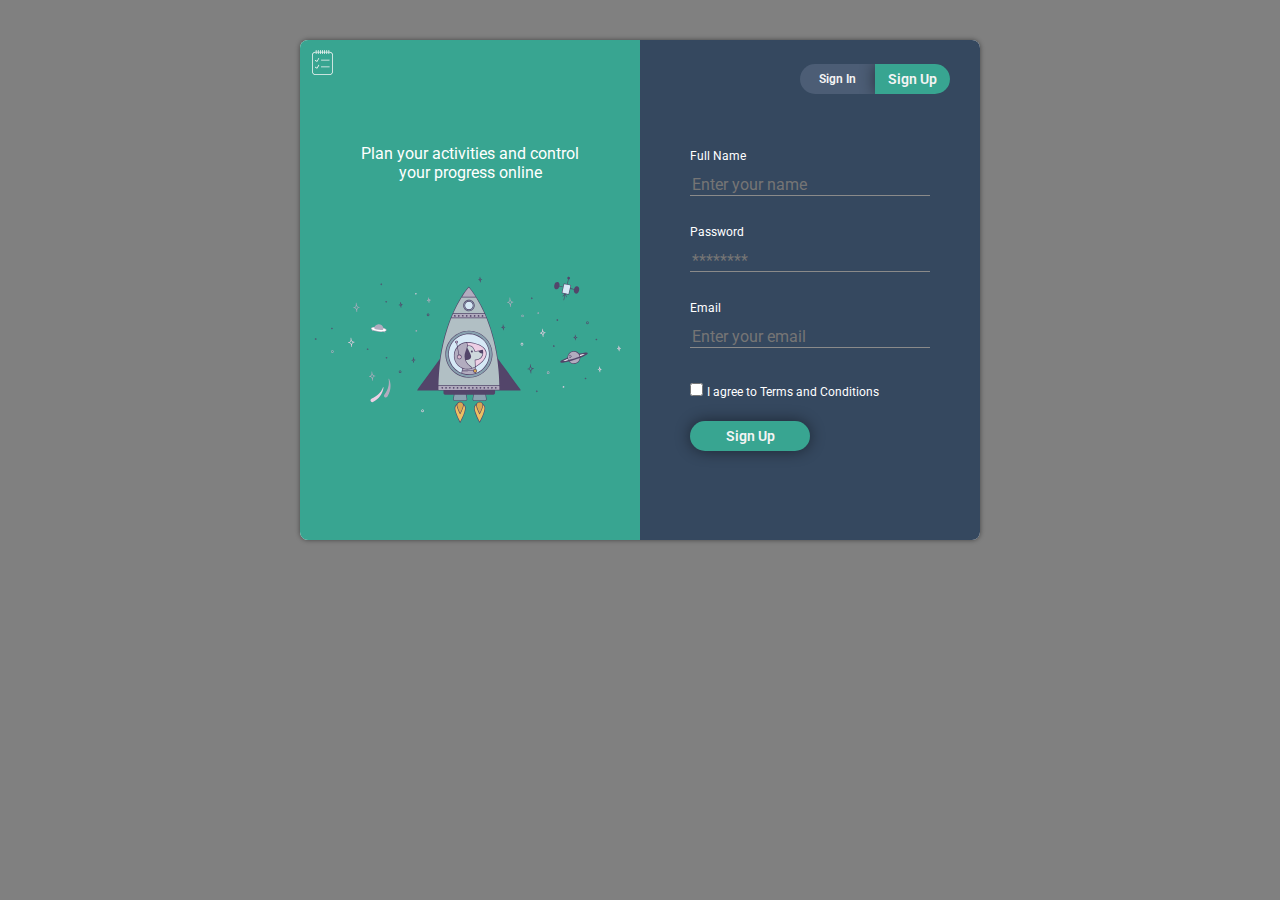
<file: signup.html>
<!DOCTYPE html>
<html lang="en">
<head>
    <meta charset="UTF-8">
    <meta name="viewport" content="width=device-width, initial-scale=1.0">
    <meta http-equiv="X-UA-Compatible" content="ie=edge">
    <title>Document</title>
    <link rel="stylesheet" href="signup.css">
    <link href="https://fonts.googleapis.com/css?family=Roboto:300&display=swap" rel="stylesheet">
</head>
<body>
    <div class="page1">
        <div class="left">
            <img id="beer-icon" height="25px" width="25px" src="images/to-do.svg">
            <p id="copy">Plan your activities and control your progress online</p>
            <img src="images/space.svg">
            
        </div>
        <div class="right">
            <div id="switchForm">
                <a href="#" class="signIn">Sign In</a>
                <a href="#" class="signUp">Sign Up</a>
            </div>
            
            <form class="form">
                <label>Full Name</label>
                <br>
                <input type="text" placeholder="Enter your name">
                <br>
                <label>Password</label>
                <br>
                <input type="password" placeholder="********">
                <br>
                <label>Email</label>
                <br>
                <input type="email" placeholder="Enter your email">
                <br>
                <span><input type="checkbox"></span>
                <span style="font-size:12px;">I agree to Terms and Conditions</span>
                <a href="index.html" class="signUp" style="border-radius: 20px; width: 120px">Sign Up</a>

            </form>

        </div>
    </div>
</body>
</html>
</file>
<file: signup.css>
*{
    margin: 0;
    box-sizing: border-box;
    font-family: 'Roboto', sans-serif;
    color: white;
    font-size: 16px;

}
body{
    background-color: gray;
}

.page1{
    height: 500px;
    width: 680px;
    margin: 40px auto;  
    background-color: white;
    border-radius: 8px;
    overflow: hidden;
    box-shadow: 0px 0px 5px #00000079;
    
}
.left{
    width: 50%;
    height: 100%;
    background-color: #38a591;
    float: left;

}

.right{
    position: relative;
    width: 50%;
    height: 100%;
    background-color: #35485f;
    float: right;
}

#beer-icon{
    position: relative;
    top: 10px;
    left: 10px;
}

#copy{
    width: 250px;
    margin: 75px auto;
    text-align: center;
    font-size: 16px;
    color: white;
    font-family: 'Roboto', sans-serif;
}

#switchForm{
    width: 150px;
    height: 30px;
    overflow: hidden;
    position: relative;
    top: 24px;
    left: 160px;
    border-radius: 20px;
}

.signIn{
    background-color: #4C5D75;
    text-decoration: none;
    color:#F4F4F4;
    font-size: 12px;
    width: 50%;
    height: 100%;
    float: left;
    text-align: center;
    line-height: 30px;
    font-weight: 600;
}

.signUp{
    background-color: #38a591;
    text-decoration: none;
    color:#F4F4F4;
    font-size: 14px;
    width: 50%;
    height: 100%;
    float: left;
    text-align: center;
    line-height: 30px;
    font-weight: 600;
    box-shadow: 0px 0px 15px #00000079;
}

.form{
    margin-top: 75px;
    margin-left: 50px;
}

label{
    font-size: 12px;
}

input{
    border-top: transparent;
    border-right: transparent;
    border-left:transparent;
    border-bottom: 1px solid rgb(138, 138, 138);
    background-color: transparent; 
    width: 240px;
    height: 22px;
    margin-bottom: 25px;
    margin-top: 10px;
}

input:focus{
    outline: none;
}

input[type=checkbox]{
    width: auto;
    height: auto;
}
</file>
